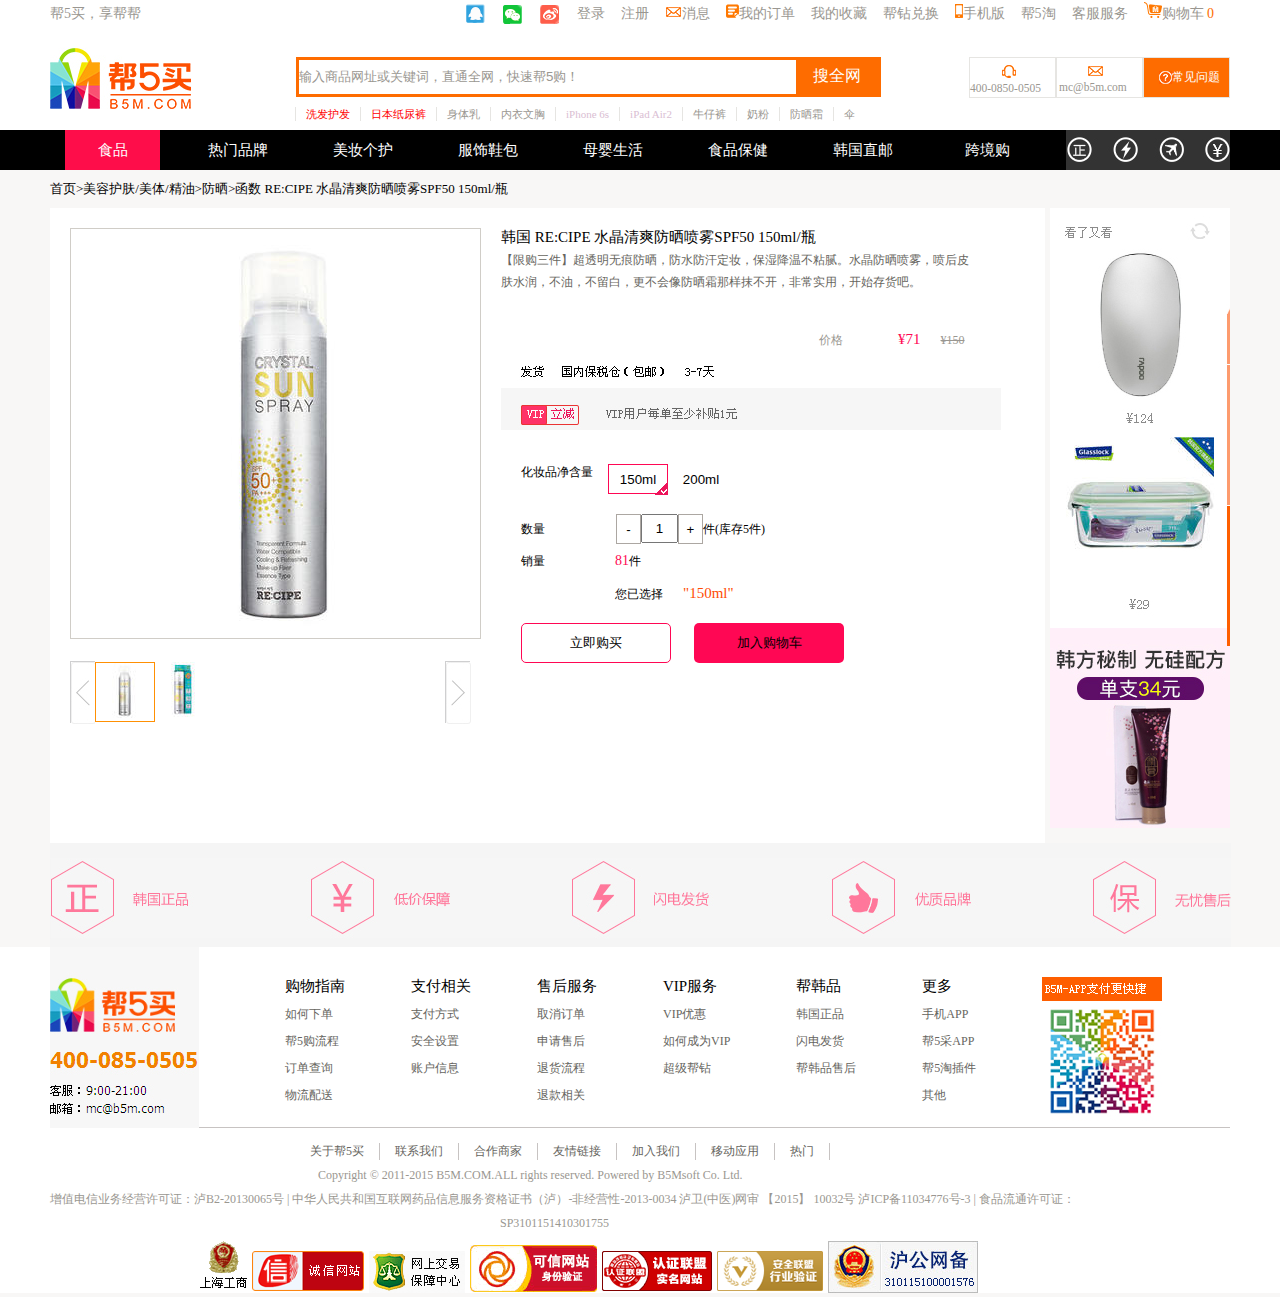
<file: shop2.html>
<!DOCTYPE html>
<html>

<head>
    <meta charset="utf-8" />
    <title>大作业</title>
    <link rel="stylesheet" href="css/style2.css" />
</head>

<body style="background-color:#f8f7f6;">
<div class="box1">
        <div id="bbox">
        </div>
        <div id="sbx">
            <div><button id="back">X</button></div>
            <img style="margin-top:60px;margin-left:70px;position:absolute;" src="img/backgou.png">
            <p id="backp">已经加入购物车!</p>
            <div id="heng">
                <button id="con">继续购物</button>
                <button id="con1">去购物车结算</button>
            </div>
        </div>
        <div class="b1-1">
            <!-- 顶栏 -->
            <div class="b1-2">
                <span  style="color:#9a9791;font-size:14px;line-height:27px;">帮5买，享帮帮</span>
                <ul class="u1">
                    <li><img src="img/qq.png" style="margin-top:4px;"></li>
                    <li><img src="img/wx.png" style="margin-top:3px;"></li>
                    <li><img src="img/wb.png" style="margin-top:3px;"></li>
                    <li>登录</li>
                    <li>注册</li>
                    <li><img src="img/message.png"><span>消息</span></li>
                    <li><img src="img/dingdan.jpg">我的订单</li>
                    <li>我的收藏</li>
                    <li>帮钻兑换</li>
                    <li><img src="img/tp-my-phone.png">手机版</li>
                    <li>帮5淘</li>
                    <li>客服服务</li>
                    <li><img src="img/gouwuche.jpg">购物车 <sapn style="color:#fe6c00;">0</sapn></li>
                </ul>
            </div>
            <img src="img/logo_03.jpg" style="margin-top:20px;float: left;">
            <div class="b1-3">
                <input type="text" value="输入商品网址或关键词，直通全网，快速帮5购！" style="color:#9a9791;width:497px;height:34px;line-height:34px;border:none;margin-top:3px;margin-left:3px;">
                <span style="color:white;margin-left:13px;margin-top:10px;">搜全网</span>
            </div>
            <div class="b1-4">
                <ul class="u2">
                    <li><img src="img/ear.png" style="margin-top:6px;margin-left:30px;">
                        <p >400-0850-0505</p>
                    </li>
                    <li><img src="img/message.png" style="margin-top:8px;margin-left:30px;" >
                        <p style="margin-top:2px;margin-left:2px;">mc@b5m.com</p>
                    </li>
                    <li style="background-color:#fe6c00;"><img src="img/wenhao.jpg" style="margin-left:15px;margin-top:13px;float:left;">
                        <div class="s1">
                        <span style="color:white;">常见问题</span>
                        </div>
                    </li>
                </ul>
            </div>
            <div class="d1">
                <ul id="ul3" class="u3">
                    <li style="color:red;">洗发护发</li>
                    <li style="color:red;">日本纸尿裤</li>
                    <li>身体乳</li>
                    <li>内衣文胸</li>
                    <li style="color:#dabed3;">iPhone 6s</li>
                    <li style="color:#dabed3;">iPad Air2</li>
                    <li>牛仔裤</li>
                    <li>奶粉</li>
                    <li>防晒霜</li>
                    <li>伞</li>
                </ul>
            </div>
        </div>
</div>
<div class="box3">
       <div class="box3-1">
       	<img style="float:right;" src="img/ff_03.jpg">
       	<ul id="u5">
       	<li style="background-color:#fe0d4a;">食品</li>
       	<li>热门品牌</li>
       	<li>美妆个护</li>
       	<li>服饰鞋包</li>
       	<li>母婴生活</li>
       	<li>食品保健</li>
       	<li>韩国直邮</li>
       	<li>跨境购</li>
       </ul>  
       </div>    
</div>
<!-- 顶栏 -->
<!-- 主体 -->
<div class="box4">
	<p style="font-size:13px;margin:10px 0;position:absolute;">首页>美容护肤/美体/精油>防晒>函数 RE:CIPE 水晶清爽防晒喷雾SPF50 150ml/瓶</p>
	<div class="box4-1">
		<div class="box4-1-1">
			<div class="bx1" id="bxx1">
				<img id="imbx" src="img/pp0.jpeg">
                <div id="movebox"></div>
			</div>
            
            <div id="mobx">
                <img id="bg" src="img/pp0.jpeg"> 
            </div>
            
			<div class="bx2">
				<p style="font-size:15px;">韩国 RE:CIPE 水晶清爽防晒喷雾SPF50 150ml/瓶</p>
				<p style="font-size:12px;color:#676660;padding-top:5px;">【限购三件】超透明无痕防晒，防水防汗定妆，保湿降温不粘腻。水晶防晒喷雾，喷后皮</p><p style="font-size:12px;color:#676660;padding-top:5px;">肤水润，不油，不留白，更不会像防晒霜那样抹不开，非常实用，开始存货吧。</p>
				<p id="p1">价格<span style="margin-left:55px;font-size:15px;color:#ff0754;">¥71</span><span><s style="margin-left:20px;">¥150</s></p>
				<img style="margin-bottom:10px;" src="img/ss_09.jpg">
				<span id="s1">化妆品净含量</span>
				<!-- 按钮事件 -->
				<button id="btn01">
				<img id="img3" src="img/duigou.png">150ml</button>
				<button id="btn02"><img id="img3">200ml</button>
				<br/>
				<p id="s2">数量</p>
				<div class="bx3">
				<button id="btn03">-</button>
				<input type="text" value="1" id="ip1" size=2;>
				<button id="btn04">+</button>
				</div>
				<p style="margin-top:27px;">件(库存<span id="five">5</span>件)</p>
				<br/>
				<p style="margin-left:20px;float:left;">销量</p>
				<p style="margin-left:114px;"><span style="color:#ff0754;font-size:14px;">81</span>件</p>
				<p style="margin-left:114px;margin-top:15px;">您已选择<span  style="font-size:15px;color:#ff4d04;margin-left:20px;">"<span id="sp2">150ml</span>"</span></p>
				<!-- 按钮事件 -->
				<button id="btn05">立即购买</button>
				<button id="btn06">加入购物车</button>
                
			</div>
			<div class="bx4">
				<button id="bt1">
					<img src="img/spanl.jpg"></button>
					<div class="bx5">
						<div id="imb1">
							<img src="img/sp0.jpeg">
						</div>
						<div id="imb2">
							<img src="img/sp1.jpeg">
						</div>
					</div>
				<button id="bt2"><img src="img/spanr.jpg"></button>
			</div>
				
		</div>
		<div class="box4-1-2">
			<img src="img/ww_07.jpg">
		</div>
		<img src="img/a_07.jpg">
	</div>
</div>
<!-- 主体 -->
<!-- 底部 -->
<div class="box5">
	<div class="box6">
            <div class="box6-1">
                <img src="img/loginB.jpg">
            </div>
            <div  id="u8" class="box6-2">
               <ul>
                <li style="color:black;font-size:15px;">购物指南</li>
                <li>如何下单</li>
                <li>帮5购流程</li>
                <li>订单查询</li>
                <li>物流配送</li>
               </ul>
               <ul>
                <li style="color:black;font-size:15px;">支付相关</li>
                <li>支付方式</li>
                <li>安全设置</li>
                <li>账户信息</li>
               </ul>
               <ul>
                <li style="color:black;font-size:15px;">售后服务</li>
                <li>取消订单</li>
                <li>申请售后</li>
                <li>退货流程</li>
                <li>退款相关</li>
               </ul>
               <ul>
                <li style="color:black;font-size:15px;">VIP服务</li>
                <li>VIP优惠</li>
                <li>如何成为VIP</li>
                <li>超级帮钻</li>
               </ul>
               <ul>
                <li style="color:black;font-size:15px;">帮韩品</li>
                <li>韩国正品</li>
                <li>闪电发货</li>
                <li>帮韩品售后</li>
               </ul>
               <ul>
                <li style="color:black;font-size:15px;">更多</li>
                <li>手机APP</li>
                <li>帮5采APP</li>
                <li>帮5淘插件</li>
                <li>其他</li>
               </ul>
            <img id="img2" src="img/erweima.jpg">
            </div>
        </div>
        <ul id="u9">
            <li>关于帮5买</li>
            <li>联系我们</li>
            <li>合作商家</li>
            <li>友情链接</li>
            <li>加入我们</li>
            <li>移动应用</li>
            <li>热门</li>
        </ul>
        <p id="p1">Copyright © 2011-2015 B5M.COM.ALL rights reserved. Powered by B5Msoft Co. Ltd.</p>
        <p id="p2">增值电信业务经营许可证：泸B2-20130065号 | 中华人民共和国互联网药品信息服务资格证书（泸）-非经营性-2013-0034 泸卫(中医)网审 【2015】 10032号 泸ICP备11034776号-3 | 食品流通许可证：</p>
        <p id="p3">SP3101151410301755</p>
        <ul id="u10">
            <li><img src="img/bo1.gif"></li>
            <li><img style="margin-top:10px;" src="img/bo2.png"></li>
            <li><img style="margin-top:10px;" src="img/bo3.gif"></li>
            <li><img style="margin-top:4px;" src="img/bo4.png"></li>
            <li><img style="margin-top:10px;" src="img/bo5.png"></li>
            <li><img style="margin-top:10px;" src="img/bo6.png"></li>
            <li><img src="img/bo7.png"></li>
        </ul>
</div>

<!-- JavaScript -->
<script type="text/javascript" src="haha2.js">
		
</script>
</body>

</html>
</file>
<file: css/style2.css>
*{
	margin: 0;
	padding:0;
}
li{
	list-style:none;
}
.box1{
	height:130px;
	width: 100%;
	background-color:white;
}
.b1-1{
	width:1180px;
	height:170px;
	margin:0 auto;
	/* */
}
.b1-2{
	height:27px;
	width: 1180px;
	background-color:white;
}
.b1-3{
	background-color: #fe6c00;
	height:40px;
	width:585px;
	margin-top:30px;
	float:left;
	margin-left:105px;
}
.b1-4{
	height:40px;
	width:261px;
	background-color:white;
	float:right;
	margin-top:30px;
}
.u2{
	font-size:11.5px;
	list-style: none;
}
.u2 li{
	float:left;
	width:85px;
	height:39px;
	border:1px solid #e6e5e2;
	color:#9a9791;
}
.box2{
	height:895px;
	/*background-color:yellowgreen;*/
	width:1180px;
	margin:0 auto;
}
.s1{
	position:relative;
	margin-top:12px;
	float:left;
}
.u1{
	height:27px;
	position:relative;
	float:right;
}
.u1 li{
	color:#9a9791;
	line-height:27px;
	font-size:14px;
	float:right;
	list-style:none;
	float: left;
	margin-right:16px;
}
.d1{
	width:590px;
	height:14px;
	/*background-color:pink;*/
	margin-top:80px;
	margin-left:245px;
}
.u3 li{
	color:#9a9791;
	float: left;
	font-size:11px;
	line-height:14px;
	padding-right:10px;
	padding-left:10px;
	border-left:1px solid #e6e5e2;
}
.box3{
	width:100%;
	height:40px;
	background-color:#000000;
}
.box3-1{
	width:1180px;
	height:40px;
	/*background-color:pink;*/
	margin:0 auto;
}
#u5{
	color:white;
	font-size:15px;
}
#u5 li{
	float:left;
	width:95px;
	height:40px;
	line-height:40px;
	text-align:center;
	margin:0 15px;
}
/*顶栏*/
.box4{
	margin:0 auto;
	height:777px;
	width:1180px;
/*	background-color:skyblue;*/
}
.box4-1{
	font-size:12px;
	position:absolute;
	margin-top:38px;
	height:635px;
	width:1180px;
	/*background-color:pink;*/
}
.box4-1-1{
	height:635px;
	width:995px;
	background-color:white; 
	float:left;
	/*//cursor:crosshair;*/
}
#mobx{
	height:412px;
	width:400px;
	margin-top:20px;
	margin-left:431px;
	background-color:white; 
	position:absolute;
	display:none;
	z-index:2;
	overflow:hidden;
}
#bg{
	height:816px;
	width:816px;
	position:absolute;
}
#imbx{
	position: absolute;
}
#movebox{
	width:100px;
	height:100px;
	background-color:grey;
	opacity:0.6;
	position:absolute;
	display: none;
	cursor:crosshair;
}
.box4-1-2{
	height:635px;
	width:180px;
	/*background-color:yellow;*/
	float:left;
	margin-left:5px;
}
.bx1{
	height:409px;
	width:409px;
	margin-top: 20px;
	margin-left:20px;
	border:1px solid #d0cdc7;
	float:left;
	cursor:crosshair;
	overflow: hidden;
	position:relative;
}
.bx2{
	height:433px;
	width:500px;
	background-color:white;
	float:left;
	margin-top: 20px;
	margin-left:20px;
}
#p1{
	margin-left:20px;
	margin-top:30px;
}
#s1{
	margin-left:20px;
	margin-right:15px;
	float:left;
}
#img3{
	position: absolute;
	margin-top:10px;
	margin-left:35px;
}
#btn01{
	border:1px solid #ff0754;
	width:60px;
	height:30px;
	background-color:white;
}
#btn02{
	border:none;
	width:60px;
	height:30px;
	background-color:white;
}
#s2{
	margin-left:20px;
	margin-top:27px;
	float:left;
}
#ip1{
	text-align:center;
	height:25px;
	float:left;
}
#btn03{
	width:25px;
	height:30px;
	background-color:white;
	border:1px solid #aca7a2;
	float:left;
}
#btn04{
	width:25px;
	height:30px;
	background-color:white;
	border:1px solid #aca7a2;
	float:left;
}
.bx3{
	margin-top:20px;
	margin-left:115px;
}
#btn05{
	width:150px;
	height:40px;
	margin-top:20px;
	margin-left:20px;
	background-color:white;
	border:1px solid #ff0754;
	border-radius:5px;
}
#btn06{
	background-color:#ff0754;
	border:none;
	width:150px;
	height:40px;
	margin-left:20px;
	border-radius:5px;
}
.bx4{
	width:410px;
	height:64px;
	/*background-color:pink;*/
	margin-top:450px;
	margin-left:20px;
}
#bt1{
	width:25px;
	height:62px;
	float:left;
	border:1px solid #cfcfd0;
}
.bx5{
	width:350px;
	height:62px;
/*	background-color:yellow;*/
	float:left;
}
#bt2{
	width:25px;
	height:62px;
	float:left;
	border:1px solid #cfcfd0;
}
#imb1{
	width:58px;
	height:58px;
	float:left;
	margin-top:1px;
	background-color:white;
	border:1px solid #ff9003;
}
#imb2{
	width:58px;
	height:58px;
	float:left;
	margin-top:1px;
	background-color:white;
}
.box5{
	width:100%;
	height:346px;
	background-color:white;
}
/*//底部*/
.box6{
	height:180px;
	width:1180px;
	border-bottom:1px solid #c7c3c2;
	margin:0 auto;
}
.box6-1{
	height:150px;
	width:150px;
	float:left;

	/*background-color:skyblue;*/
}
.box6-2{
	float:left;
	height:130px;
	width:770px;
	margin-top:30px;
	margin-left:85px;
	/*background-color:yellow;*/
}
#u8 ul{
	float: left;
	font-size:12px;
	color:#666560;
	margin-right:66px;
}
#u8 li{
	padding-bottom:10px;
}
#img2{
	float:left;
	position:absolute;
}
#u9{
	position:absolute;
	color:#666560;
	margin-top:15px;
	margin-left:295px;
}
#u9 li{
	padding-left:15px;
	padding-right:15px;
	font-size:12px;
	float:left;
	border-right:1px solid #c7c3c2;
}
#p1{
	font-size:12px;
	color: #9a9791;
	margin-left:318px;
	margin-top:40px;
}
#p2{
	color: #9a9791;
	font-size:12px;
	margin-left:50px;
	margin-top:8px;
}
#p3{
	color: #9a9791;
	font-size:12px;
	margin-top:8px;
	margin-left:500px;
}
#u10{
	margin-top:10px;
	margin-left:200px;
}
#u10 li{
	margin-right:5px;
	float:left;
}
/*/哈哈*/
#miao{
	width:400px;
	height:225px;
	border:1px solid #aca9d3;
	background:white;
	position:absolute;
	margin-top:120px;
	margin-left:350px;
	z-index:2;
	display:none;
}
#back{
	float:right;
	font-size:15px;
	margin-right:10px;
	background-color:white;
	border:none;
}
#backp{
	margin-left:105px;
	margin-top:60px;
	font-size:25px;
	color:#65645f;
}
#heng{
	width:350px;
	height:40px;
	background-color:white;
	margin-top:40px;
	margin-left:25px;
}
#con{
	height:40px;
	width:150px;
	font-size:16px;
	font-weight:bolder;
	color:#ff0754;
	border:1px solid #ff0754;
	background-color:white;	
	border-radius:3px;
}
#con1{
	position:absolute;
	width:150px;
	height:40px;
	font-size:16px;
	font-weight:bolder;
	color:white;
	margin-left: 50px;
	background-color:#ff0754;
	border:none;
	border-radius:3px;
}
/*ha*/
#bbox{
	height:100px;
	width:100px;
	background-color:grey;
	position:absolute;
	z-index:3;
	opacity:0.4;
	display:none;
}
#sbx{
	width:400px;
	height:225px;
	border:1px solid #aca9d3;
	background-color:white;
	position:absolute;
	opacity:none;
	z-index:4;
	display:none;
}
</file>
